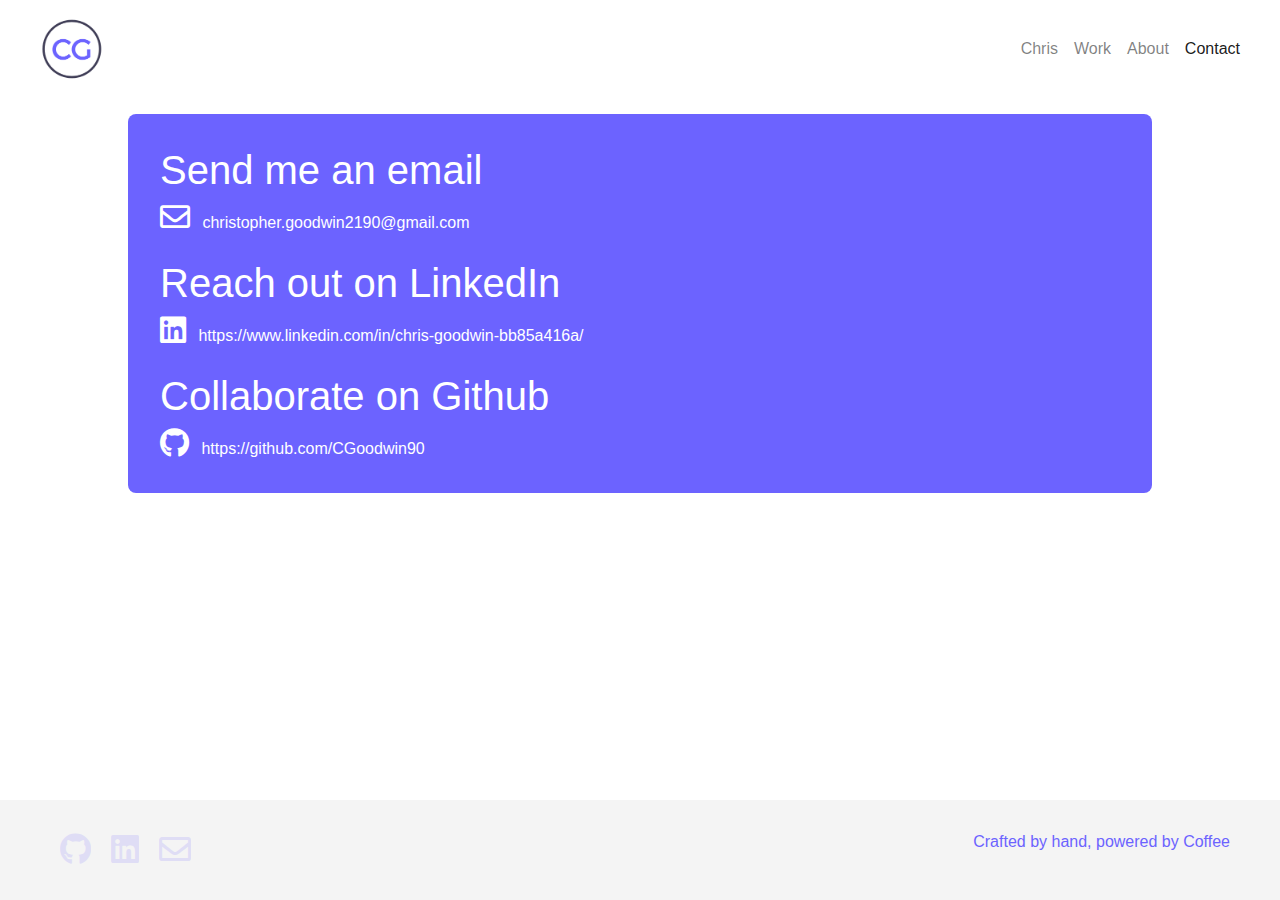
<file: contact.html>
<!DOCTYPE html>
<html lang="en">
<head>
    <meta charset="UTF-8">
    <meta name="viewport" content="width=device-width, initial-scale=1.0">
    <meta http-equiv="X-UA-Compatible" content="ie=edge">
    <link rel="stylesheet" href="CSS/style.css">
    <title>Chris Goodwin - Full-Stack Developer</title>
    <link href="https://fonts.googleapis.com/css?family=Montserrat&display=swap" rel="stylesheet">
    <!-- Bootstrap CSS -->
    <link rel="stylesheet" href="https://maxcdn.bootstrapcdn.com/bootstrap/4.0.0/css/bootstrap.min.css" integrity="sha384-Gn5384xqQ1aoWXA+058RXPxPg6fy4IWvTNh0E263XmFcJlSAwiGgFAW/dAiS6JXm" crossorigin="anonymous">
    <!-- Fontawesome CSS -->
    <link rel="stylesheet" href="https://use.fontawesome.com/releases/v5.0.10/css/all.css">
</head>
<body>
    <!-- Navbar-->
    <div class="navbar navbar-expand-sm navbar-light justify-content-between navbar-lewagon">
            <a class="navbar-brand" href="index.html">
                <img src="Images/Logo 2.png" />
            </a>
            <button class="navbar-toggler" type="button" data-toggle="collapse" data-target="#navbarSupportedContent" aria-controls="navbarSupportedContent" aria-expanded="false" aria-label="Toggle navigation">
                <span class="navbar-toggler-icon"></span>
            </button>

            <div class="collapse navbar-collapse" id="navbarSupportedContent">
                <ul class="navbar-nav mr-auto">
                <li class="nav-item">
                    <a class="nav-link" href="index.html">Chris</a>
                </li>
                <li class="nav-item">
                    <a class="nav-link" href="work.html">Work</a>
                </li>
                <li class="nav-item">
                    <a class="nav-link" href="about.html">About</a>
                </li>
                <li class="nav-item active">
                    <a class="nav-link" href="contact.html">Contact</a>
                </li>
                <li class="nav-item dropdown">
                    <div class="dropdown-menu dropdown-menu-right" aria-labelledby="navbarDropdown">
                    <a class="dropdown-item" href="#">Action</a>
                    <a class="dropdown-item" href="#">Another action</a>
                    </div>
                </li>
                </ul>
            </div>
            </div>
            <div class="contact-info mt-3">
                <h1>Send me an email</h1>
                <a href="mailto:christopher.goodwin2190@gmail.com" target="_blank"><i class="far fa-envelope mr-2"></i> christopher.goodwin2190@gmail.com</a>
                <h1 class="mt-4">Reach out on LinkedIn</h1>
                <a href="https://www.linkedin.com/in/chris-goodwin-bb85a416a/"><i class="fab fa-linkedin mr-2"></i> https://www.linkedin.com/in/chris-goodwin-bb85a416a/</a>
                <h1 class="mt-4">Collaborate on Github</h1>
                <a href="https://github.com/CGoodwin90"><i class="fab fa-github mr-2"></i> https://github.com/CGoodwin90</a>
            </div>
                <!-- Footer -->
    <div class="footer">
        <div class="footer-links">
          <a href="https://github.com/CGoodwin90"><i class="fab fa-github"></i></a>
          <a href="https://www.linkedin.com/in/chris-goodwin-bb85a416a/"><i class="fab fa-linkedin"></i></a>
          <a href="mailto:christopher.goodwin2190@gmail.com" target="_blank"><i class="far fa-envelope"></i></a>
        </div>
        <p style="color: #6c63ff;">Crafted by hand, powered by Coffee</p>
      </div>
</body>
</html>
</file>
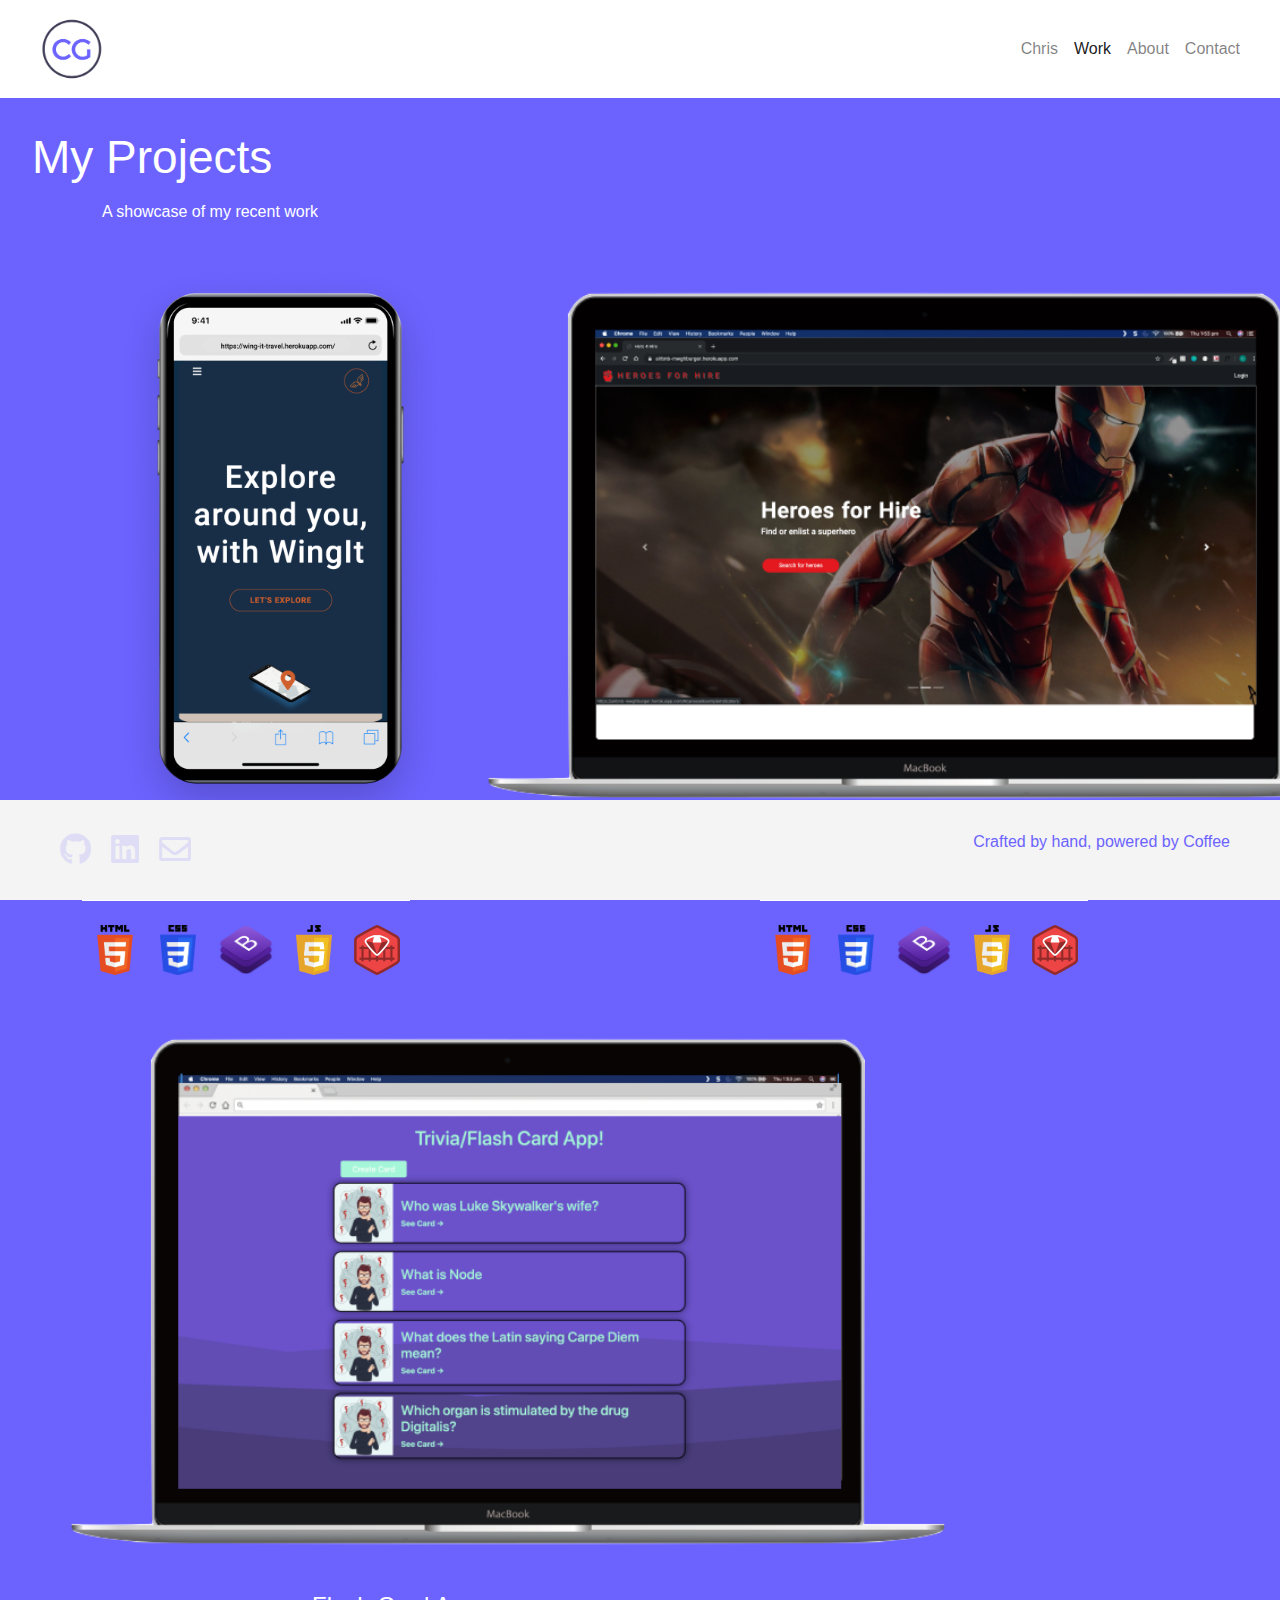
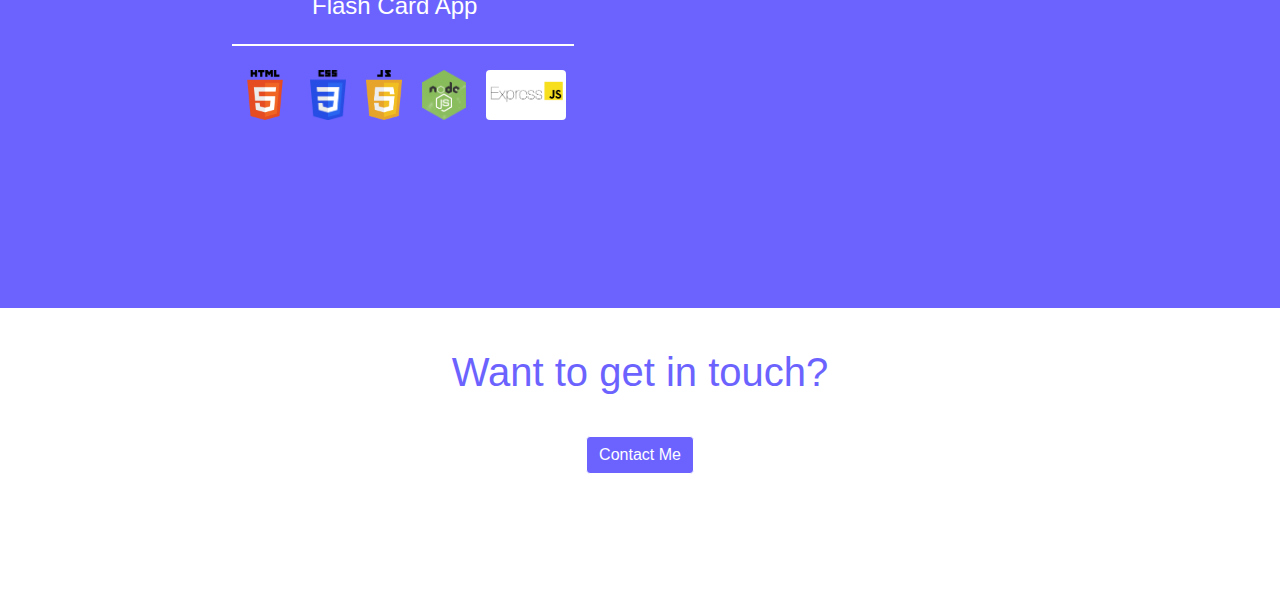
<file: work.html>
<!DOCTYPE html>
<html lang="en">
<head>
    <meta charset="UTF-8">
    <meta name="viewport" content="width=device-width, initial-scale=1.0">
    <meta http-equiv="X-UA-Compatible" content="ie=edge">
    <link rel="stylesheet" href="CSS/style.css">
    <title>Chris Goodwin - Full-Stack Developer</title>
    <link href="https://fonts.googleapis.com/css?family=Montserrat&display=swap" rel="stylesheet">
    <!-- Bootstrap CSS -->
    <link rel="stylesheet" href="https://maxcdn.bootstrapcdn.com/bootstrap/4.0.0/css/bootstrap.min.css" integrity="sha384-Gn5384xqQ1aoWXA+058RXPxPg6fy4IWvTNh0E263XmFcJlSAwiGgFAW/dAiS6JXm" crossorigin="anonymous">
    <!-- Fontawesome CSS -->
    <link rel="stylesheet" href="https://use.fontawesome.com/releases/v5.0.10/css/all.css">
</head>
<body>
    <!-- Navbar-->
    <div class="navbar navbar-expand-sm navbar-light justify-content-between navbar-lewagon">
            <a class="navbar-brand" href="#">
                <img src="Images/Logo 2.png" />
            </a>
            <button class="navbar-toggler" type="button" data-toggle="collapse" data-target="#navbarSupportedContent" aria-controls="navbarSupportedContent" aria-expanded="false" aria-label="Toggle navigation">
                <span class="navbar-toggler-icon"></span>
            </button>

            <div class="collapse navbar-collapse" id="navbarSupportedContent">
                <ul class="navbar-nav mr-auto">
                <li class="nav-item">
                    <a class="nav-link" href="index.html">Chris</a>
                </li>
                <li class="nav-item active">
                    <a class="nav-link" href="work.html">Work</a>
                </li>
                <li class="nav-item">
                    <a class="nav-link" href="about.html">About</a>
                </li>
                <li class="nav-item">
                    <a class="nav-link" href="contact.html">Contact</a>
                </li>
                <li class="nav-item dropdown">
                    <div class="dropdown-menu dropdown-menu-right" aria-labelledby="navbarDropdown">
                    <a class="dropdown-item" href="#">Action</a>
                    <a class="dropdown-item" href="#">Another action</a>
                    </div>
                </li>
                </ul>
            </div>
            </div>
            <div class="work-cont">
                <div class="work-header">
                  <h1>My Projects</h1>
                  <h6>A showcase of my recent work</h6>
                </div>
                <div class="recent-work">
                  <a href="https://wing-it-travel.herokuapp.com/"><img src="Images/wing-it.png" alt="Wing It Project - Mobile" class="wingit-img"></a> 
                  <a href="https://airbnb-mwghburger.herokuapp.com/"><img src="Images/h4h1 copy.png" alt="Heroes for Hire Project" class="h4h-img"></a>
                </div>
                <div class="work-info">
                <div class="wingit-info">
                  <h4>Wing It</h4>
                <div class="project1-languages">
                  <img src="Images/html.png" alt="HTML">
                  <img src="Images/css.png" alt="CSS">
                  <img src="Images/bootstrap.jpg" alt="Bootstrap">
                  <img src="Images/javascript.png" alt="Javascript">
                  <img src="Images/rails.png" alt="Ruby on Rails">
                </div>  
                </div>
                <div class="h4h-info">
                  <h4>Heroes for Hire</h4>
                <div class="project2-languages">
                    <img src="Images/html.png" alt="HTML">
                    <img src="Images/css.png" alt="CSS">
                    <img src="Images/bootstrap.jpg" alt="Bootstrap">
                    <img src="Images/javascript.png" alt="Javascript">
                    <img src="Images/rails.png" alt="Ruby on Rails">
                  </div>  
                </div>
                </div>
                <div class="recent-work pt-4">
                    <a href="https://trivia-project-2020.herokuapp.com/"><img src="Images/trivia-project.png" alt="Trivia/Flash Crafted Project" class="h4h-img"></a>
                </div>
                <div class="work-info">
                    <div class="flashcard-info">
                      <h4>Flash Card App</h4>
                    <div class="project3-languages">
                      <img src="Images/html.png" alt="HTML">
                      <img src="Images/css.png" alt="CSS">
                      <img src="Images/javascript.png" alt="Javascript">
                      <img src="Images/nodejs.png" alt="Node js">
                      <img src="Images/express.png" alt="Express js" class="rounded">
                    </div>  
                    </div>
                </div>
            </div>
              <div class="collaborate-section">
                <h1>Want to get in touch?</h1>
                <a class="btn btn-flat border border-white" href="contact.html">Contact Me</a>
            </div>
                <!-- Footer -->
    <div class="footer">
        <div class="footer-links">
          <a href="https://github.com/CGoodwin90"><i class="fab fa-github"></i></a>
          <a href="https://www.linkedin.com/in/chris-goodwin-bb85a416a/"><i class="fab fa-linkedin"></i></a>
          <a href="mailto:christopher.goodwin2190@gmail.com" target="_blank"><i class="far fa-envelope"></i></a>
        </div>
        <p style="color: #6c63ff;">Crafted by hand, powered by Coffee</p>
      </div>

</body>
</html>
</file>
<file: CSS/style.css>
@import url("components/about.css");
@import url("components/banner.css");
@import url("components/button.css");
@import url("components/cards.css");
@import url("components/carousel.css");
@import url("components/collaborate.css");
@import url("components/contact.css");
@import url("components/footer.css");
@import url("components/navbar.css");
@import url("components/skills.css");
@import url("components/work.css");

body {
    font-family: 'Montserrat', sans-serif;
}

.container {
    margin-bottom: 32px;
    width: 80%;
}
</file>
